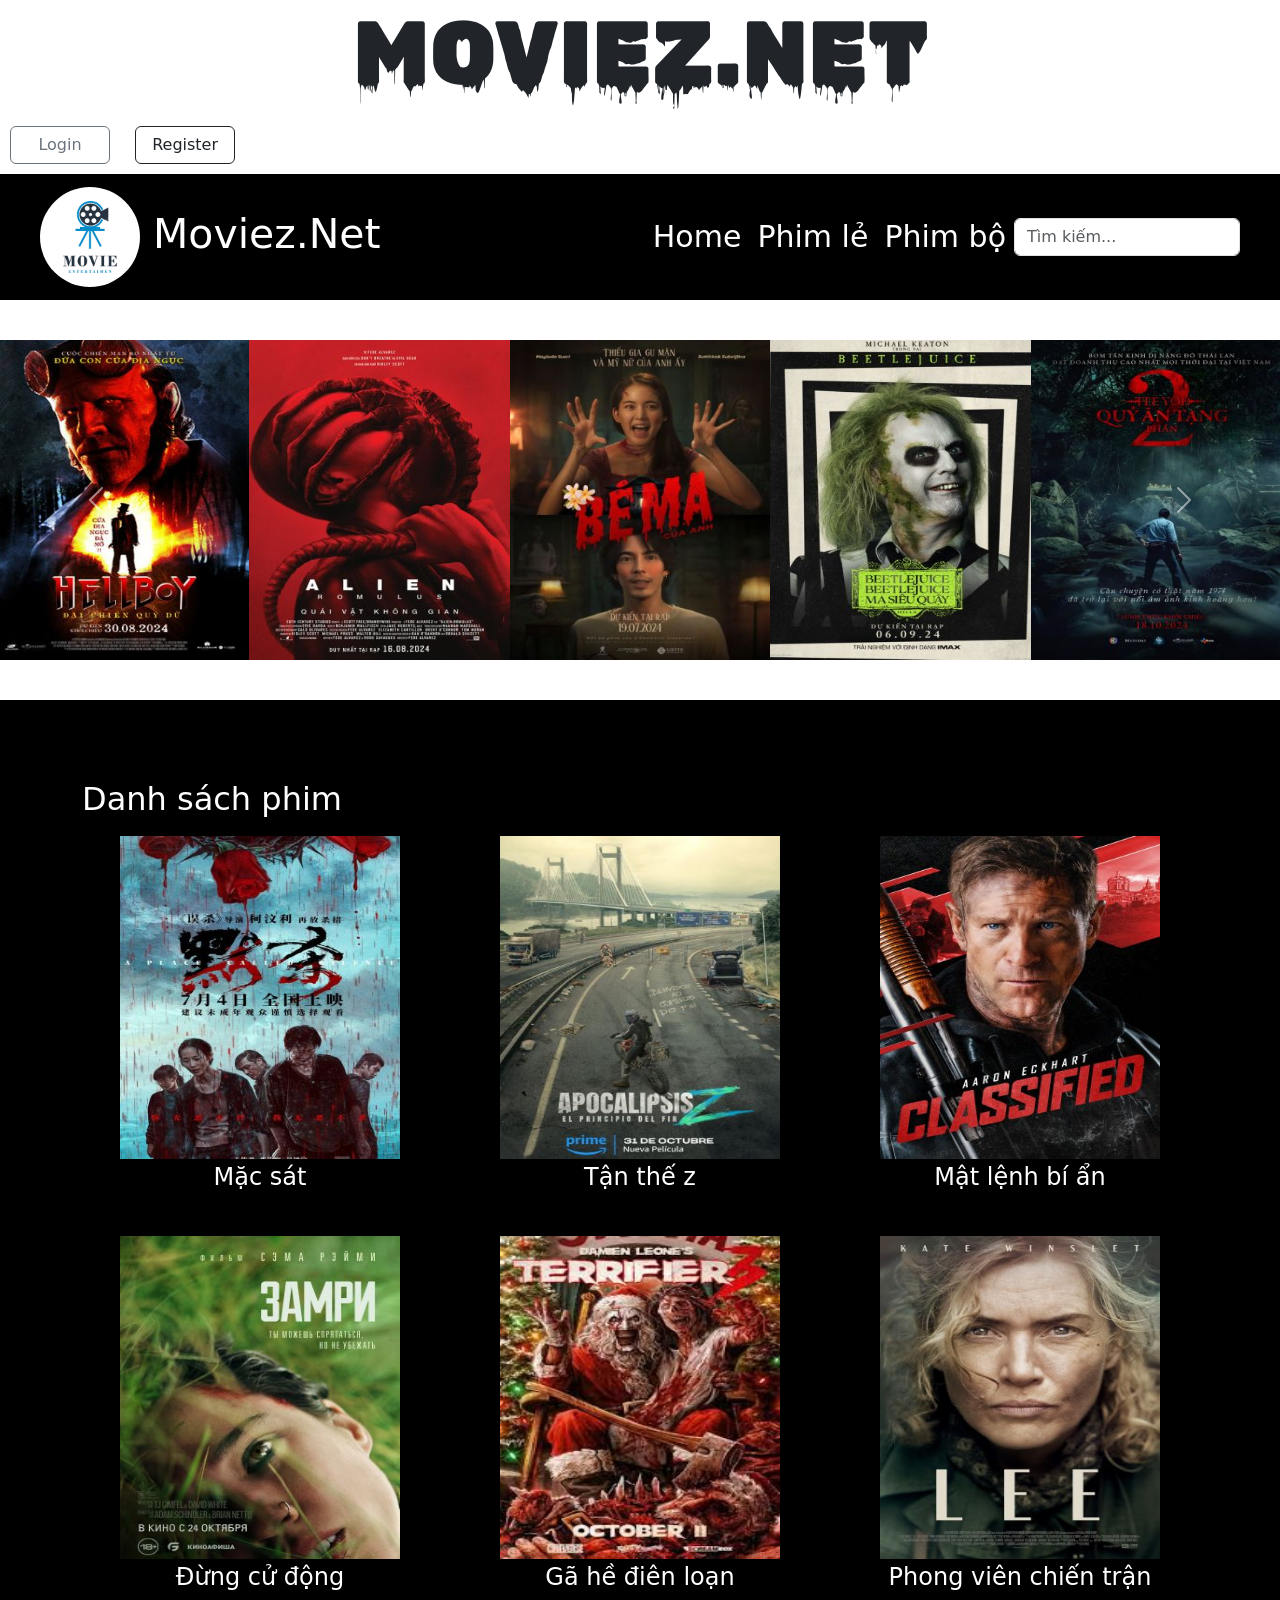
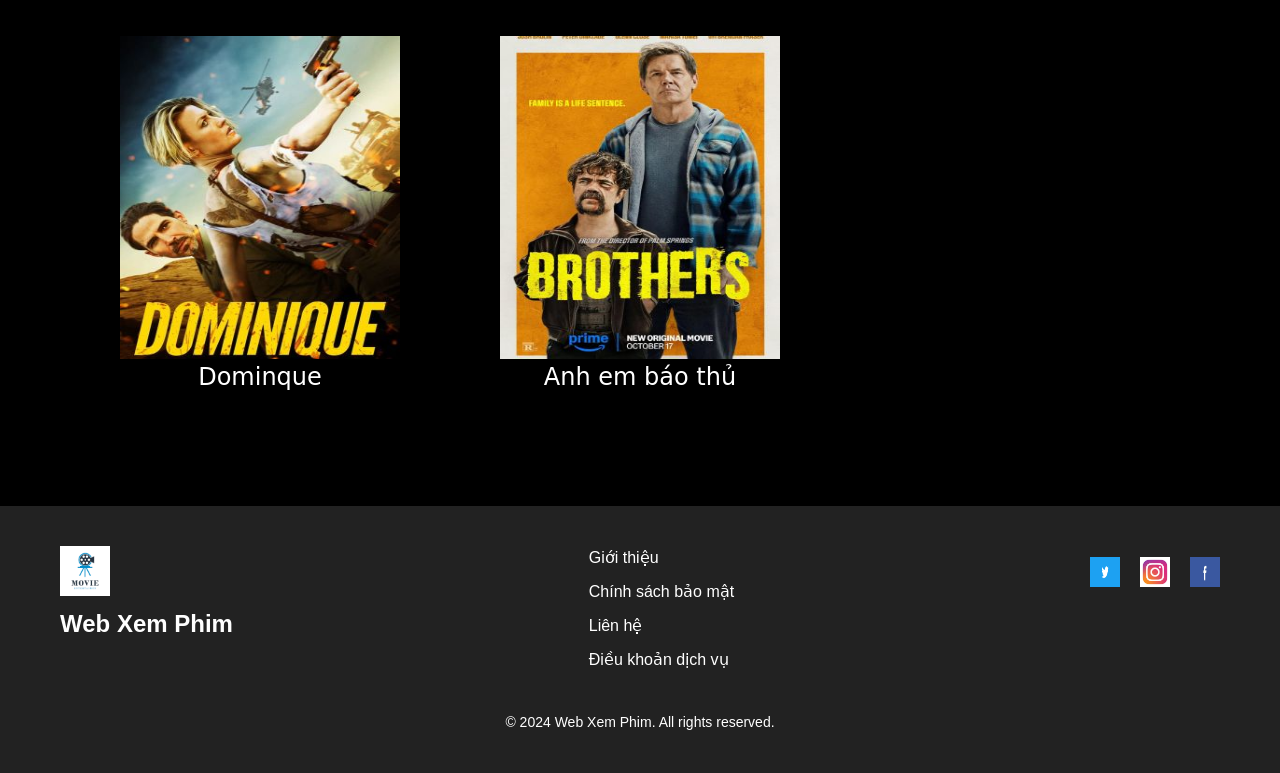
<file: index.html>
<!DOCTYPE html>
<html lang="en">

<head>
    <meta charset="UTF-8">
    <meta name="viewport" content="width=device-width, initial-scale=1.0">
    <title>Document</title>
    <!-- Fontgg  -->
    <link rel="preconnect" href="https://fonts.googleapis.com">
    <link rel="preconnect" href="https://fonts.gstatic.com" crossorigin>

    <link rel="stylesheet" href="https://cdnjs.cloudflare.com/ajax/libs/font-awesome/6.6.0/css/all.min.css" integrity="sha512-Kc323vGBEqzTmouAECnVceyQqyqdsSiqLQISBL29aUW4U/M7pSPA/gEUZQqv1cwx4OnYxTxve5UMg5GT6L4JJg==" crossorigin="anonymous" referrerpolicy="no-referrer" />

    <link
        href="https://fonts.googleapis.com/css2?family=Rubik+Wet+Paint&family=Ubuntu:ital,wght@0,300;0,400;0,500;0,700;1,300;1,400;1,500;1,700&display=swap"
        rel="stylesheet">

    <!-- bootsrap  -->
    <link href="https://cdn.jsdelivr.net/npm/bootstrap@5.3.3/dist/css/bootstrap.min.css" rel="stylesheet"
        integrity="sha384-QWTKZyjpPEjISv5WaRU9OFeRpok6YctnYmDr5pNlyT2bRjXh0JMhjY6hW+ALEwIH" crossorigin="anonymous">

    <link rel="stylesheet" href="CSS/style.css" />
</head>

<body>

    <h1>MOVIEZ.NET</h1>
    <a type="button" class="btn btn-outline-secondary btnzz" href="./login.html">Login</a>
    <a type="button" class="btn btn-outline-dark btnzz" href="./Register.html">Register</a>




    <header>
        <!-- navbar  -->
        <nav class="navbar navbar-header navbar-expand-lg bg-body-tertiary">
            <a class="navbar-brand" href="#">
                <img src="images/pngtree-movie-logo-design-png-image_5306963.jpg" alt="movie" class="title-img">
                Moviez.Net

            </a>
            <button class="navbar-toggler" type="button" data-bs-toggle="collapse" data-bs-target="#navbarNav"
                aria-controls="navbarNav" aria-expanded="false" aria-label="Toggle navigation">
                <i class="fa-solid fa-bars"></i>
            </button>
            <div class="collapse navbar-collapse navbar-left" id="navbarNav">
                <ul class="navbar-nav">
                    <li class="nav-item">
                        <a class="nav-link" href="#">Home</a>
                    </li>
                    <li class="nav-item">
                        <a class="nav-link" href="#">Phim lẻ</a>
                    </li>
                    <li class="nav-item">
                        <a class="nav-link" href="#">Phim bộ</a>
                    </li>
                </ul>
             
                <form>
                    <input type="text" class="form-control" placeholder="Tìm kiếm...">
                </form>
            </div>
        </nav>



    </header>
    <!-- Carousel  -->
    <div id="carouselExample" class="carousel slide">
        <div class="carousel-inner">
            <div class="carousel-item active">
                <div class="row">
                    <div class="col">
                        <img src="images/image (1).jpg" alt="movies" class="title-img">
                    </div>
                    <div class="col">
                        <img src="images/image (2).jpg" alt="movies" class="title-img">
                    </div>
                    <div class="col">
                        <img src="images/image (3).jpg" alt="movies" class="title-img">
                    </div>
                    <div class="col">
                        <img src="images/image (4).jpg" alt="movies" class="title-img">
                    </div>
                    <div class="col">
                        <img src="images/image (5).jpg" alt="movies" class="title-img">
                    </div>
                </div>
            </div>
            <div class="carousel-item active">
                <div class="row">
                    <div class="col">
                        <img src="images/image (13).jpg" alt="movies" class="title-img">
                    </div>
                    <div class="col">
                        <img src="images/image (14).jpg" alt="movies" class="title-img">
                    </div>
                    <div class="col">
                        <img src="images/image (15).jpg" alt="movies" class="title-img">
                    </div>
                    <div class="col">
                        <img src="images/image (16).jpg" alt="movies" class="title-img">
                    </div>
                    <div class="col">
                        <img src="images/image (17).jpg" alt="movies" class="title-img">
                    </div>
                </div>
            </div>
            <div class="carousel-item active">
                <div class="row">
                    <div class="col">
                        <img src="images/image (11).jpg" alt="movies" class="title-img">
                    </div>
                    <div class="col">
                        <img src="images/image (7).jpg" alt="movies" class="title-img">
                    </div>
                    <div class="col">
                        <img src="images/image (8).jpg" alt="movies" class="title-img">
                    </div>
                    <div class="col">
                        <img src="images/image (9).jpg" alt="movies" class="title-img">
                    </div>
                    <div class="col">
                        <img src="images/image (10).jpg" alt="movies" class="title-img">
                    </div>
                </div>
            </div>
        </div>
        <button class="carousel-control-prev" type="button" data-bs-target="#carouselExample" data-bs-slide="prev">
            <span class="carousel-control-prev-icon" aria-hidden="true"></span>
            <span class="visually-hidden">Previous</span>
        </button>
        <button class="carousel-control-next" type="button" data-bs-target="#carouselExample" data-bs-slide="next">
            <span class="carousel-control-next-icon" aria-hidden="true"></span>
            <span class="visually-hidden">Next</span>
        </button>
    </div>
    <div class="container-film">
        <div class="container">
            <h2>Danh sách phim</h2>
            <div class="movie-list row">
                <div class="movie-item col-4">
                    <img src="images/image (18).jpg" alt="Mặc sát">
                    <div class="content">
                        <p>Mặc sát</p>
                    </div>

                </div>
                <div class="movie-item col-4">
                    <img src="images/image (19).jpg" alt="Phim 2">
                    <div class="content">
                        <p>Tận thế z</p>
                    </div>
                </div>

                <div class="movie-item col-4">
                    <img src="images/image (20).jpg" alt="Phim 3">
                    <div class="content">
                        <p>Mật lệnh bí ẩn</p>
                    </div>
                </div>

                <div class="movie-item col-4">
                    <img src="images/image (21).jpg" alt="Mặc sát">
                    <div class="content">
                        <p>Đừng cử động</p>
                    </div>

                </div>
                <div class="movie-item col-4">
                    <img src="images/image (22).jpg" alt="Phim 2">
                    <div class="content">
                        <p>Gã hề điên loạn</p>
                    </div>
                </div>

                <div class="movie-item col-4" o>
                    <img src="images/image (23).jpg" alt="Phim 3">
                    <div class="content">
                        <p>Phong viên chiến trận</p>
                    </div>
                </div>
                <div class="movie-item col-4" o>
                    <img src="images/image (24).jpg" alt="Phim 3">
                    <div class="content">
                        <p>Dominque</p>
                    </div>
                </div>
                <div class="movie-item col-4" o>
                    <img src="images/image (25).jpg" alt="Phim 3">
                    <div class="content">
                        <p>Anh em báo thủ</p>
                    </div>
                </div>

            </div>
        </div>
    </div>
    <!-- footer  -->
    <footer class="footer">
        <div class="footer-container">
            <!-- Logo hoặc tên trang web -->
            <div class="footer-logo">
                <img src="images/pngtree-movie-logo-design-png-image_5306963.jpg" alt="Website Logo" />
                <p>Web Xem Phim</p>
            </div>

            <!-- Liên kết hữu ích -->
            <div class="footer-links">
                <ul>
                    <li><a href="/about">Giới thiệu</a></li>
                    <li><a href="/privacy">Chính sách bảo mật</a></li>
                    <li><a href="/contact">Liên hệ</a></li>
                    <li><a href="/terms">Điều khoản dịch vụ</a></li>
                </ul>
            </div>

            <!-- Mạng xã hội -->
            <div class="footer-socials">
                <a href="https://facebook.com" target="_blank" class="social-icon">
                    <img src="images/tải xuống (1).png" alt="Facebook" />
                </a>
                <a href="https://twitter.com" target="_blank" class="social-icon">
                    <img src="images/tải xuống.jpg" alt="Twitter" />
                </a>
                <a href="https://instagram.com" target="_blank" class="social-icon">
                    <img src="images/tải xuống.png" alt="Instagram" />
                </a>
            </div>
        </div>

        <div class="footer-bottom">
            <p>&copy; 2024 Web Xem Phim. All rights reserved.</p>
        </div>
    </footer>





    <!-- jv script  -->
    <script src="https://cdn.jsdelivr.net/npm/bootstrap@5.3.3/dist/js/bootstrap.bundle.min.js"
        integrity="sha384-YvpcrYf0tY3lHB60NNkmXc5s9fDVZLESaAA55NDzOxhy9GkcIdslK1eN7N6jIeHz"
        crossorigin="anonymous"></script>
</body>

</html>
</file>
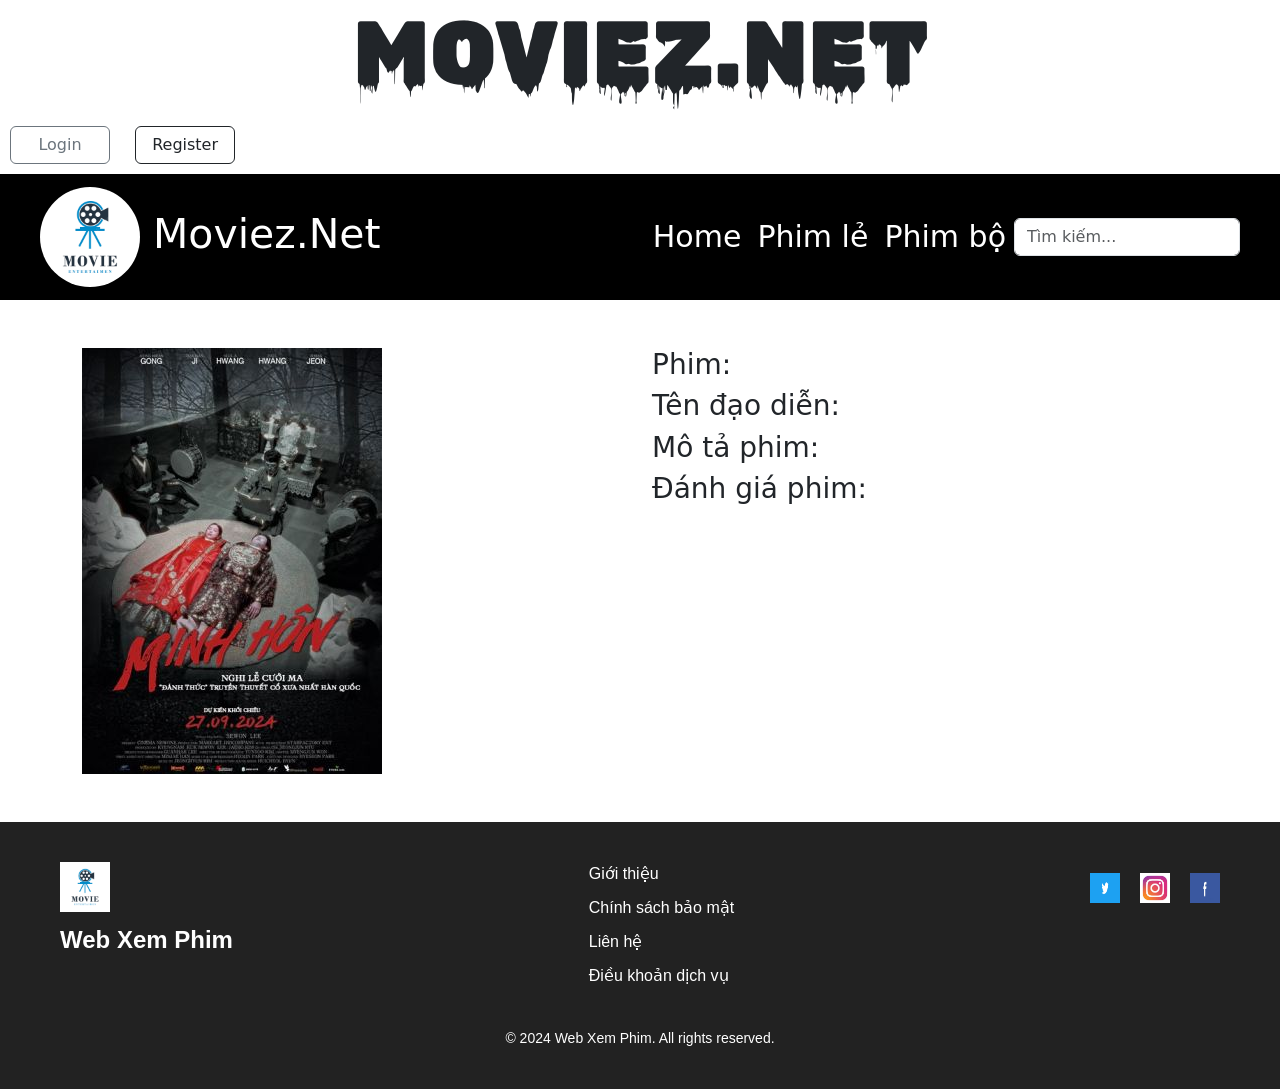
<file: detail.html>
<!DOCTYPE html>
<html lang="en">

<head>
    <meta charset="UTF-8">
    <meta name="viewport" content="width=device-width, initial-scale=1.0">
    <title>Document</title>
    <!-- Fontgg  -->
    <link rel="preconnect" href="https://fonts.googleapis.com">
    <link rel="preconnect" href="https://fonts.gstatic.com" crossorigin>

    <link rel="stylesheet" href="https://cdnjs.cloudflare.com/ajax/libs/font-awesome/6.6.0/css/all.min.css" integrity="sha512-Kc323vGBEqzTmouAECnVceyQqyqdsSiqLQISBL29aUW4U/M7pSPA/gEUZQqv1cwx4OnYxTxve5UMg5GT6L4JJg==" crossorigin="anonymous" referrerpolicy="no-referrer" />

    <link
        href="https://fonts.googleapis.com/css2?family=Rubik+Wet+Paint&family=Ubuntu:ital,wght@0,300;0,400;0,500;0,700;1,300;1,400;1,500;1,700&display=swap"
        rel="stylesheet">

    <!-- bootsrap  -->
    <link href="https://cdn.jsdelivr.net/npm/bootstrap@5.3.3/dist/css/bootstrap.min.css" rel="stylesheet"
        integrity="sha384-QWTKZyjpPEjISv5WaRU9OFeRpok6YctnYmDr5pNlyT2bRjXh0JMhjY6hW+ALEwIH" crossorigin="anonymous">

    <link rel="stylesheet" href="CSS/style.css" />
</head>

<body>
    <h1>MOVIEZ.NET</h1>
    <a type="button" class="btn btn-outline-secondary btnzz" href="./login.html">Login</a>
    <a type="button" class="btn btn-outline-dark btnzz" href="./Register.html">Register</a>




    <header>
        <!-- navbar  -->
        <nav class="navbar navbar-header navbar-expand-lg bg-body-tertiary">
            <a class="navbar-brand" href="#">
                <img src="images/pngtree-movie-logo-design-png-image_5306963.jpg" alt="movie" class="title-img">
                Moviez.Net

            </a>
            <button class="navbar-toggler" type="button" data-bs-toggle="collapse" data-bs-target="#navbarNav"
                aria-controls="navbarNav" aria-expanded="false" aria-label="Toggle navigation">
                <i class="fa-solid fa-bars"></i>
            </button>
            <div class="collapse navbar-collapse navbar-left" id="navbarNav">
                <ul class="navbar-nav">
                    <li class="nav-item">
                        <a class="nav-link" href="#">Home</a>
                    </li>
                    <li class="nav-item">
                        <a class="nav-link" href="#">Phim lẻ</a>
                    </li>
                    <li class="nav-item">
                        <a class="nav-link" href="#">Phim bộ</a>
                    </li>
                </ul>
             
                <form>
                    <input type="text" class="form-control" placeholder="Tìm kiếm...">
                </form>
            </div>
        </nav>



    </header>
    <div class="container my-5">
        <div class="row">
            <div class="col-6">
                <img id="detail_img"src="images/image (14).jpg" alt="movies" class="title-img">
            </div>
            <div class="col-6">
                <h3 id="detailtitle">Phim:</h3>
                <h3 id="detaildirector">Tên đạo diễn:</h3>
                <h3 id="detaildescription">Mô tả phim:</h3>
                <h3 id="detailrating">Đánh giá phim:</h3>
            </div>
        </div>
        
    </div>
    
    <!-- footer  -->
    <footer class="footer">
        <div class="footer-container">
            <!-- Logo hoặc tên trang web -->
            <div class="footer-logo">
                <img src="images/pngtree-movie-logo-design-png-image_5306963.jpg" alt="Website Logo" />
                <p>Web Xem Phim</p>
            </div>

            <!-- Liên kết hữu ích -->
            <div class="footer-links">
                <ul>
                    <li><a href="/about">Giới thiệu</a></li>
                    <li><a href="/privacy">Chính sách bảo mật</a></li>
                    <li><a href="/contact">Liên hệ</a></li>
                    <li><a href="/terms">Điều khoản dịch vụ</a></li>
                </ul>
            </div>

            <!-- Mạng xã hội -->
            <div class="footer-socials">
                <a href="https://facebook.com" target="_blank" class="social-icon">
                    <img src="images/tải xuống (1).png" alt="Facebook" />
                </a>
                <a href="https://twitter.com" target="_blank" class="social-icon">
                    <img src="images/tải xuống.jpg" alt="Twitter" />
                </a>
                <a href="https://instagram.com" target="_blank" class="social-icon">
                    <img src="images/tải xuống.png" alt="Instagram" />
                </a>
            </div>
        </div>

        <div class="footer-bottom">
            <p>&copy; 2024 Web Xem Phim. All rights reserved.</p>
        </div>
    </footer>
    <script src="./js/detail.js"></script>
</body>
</file>
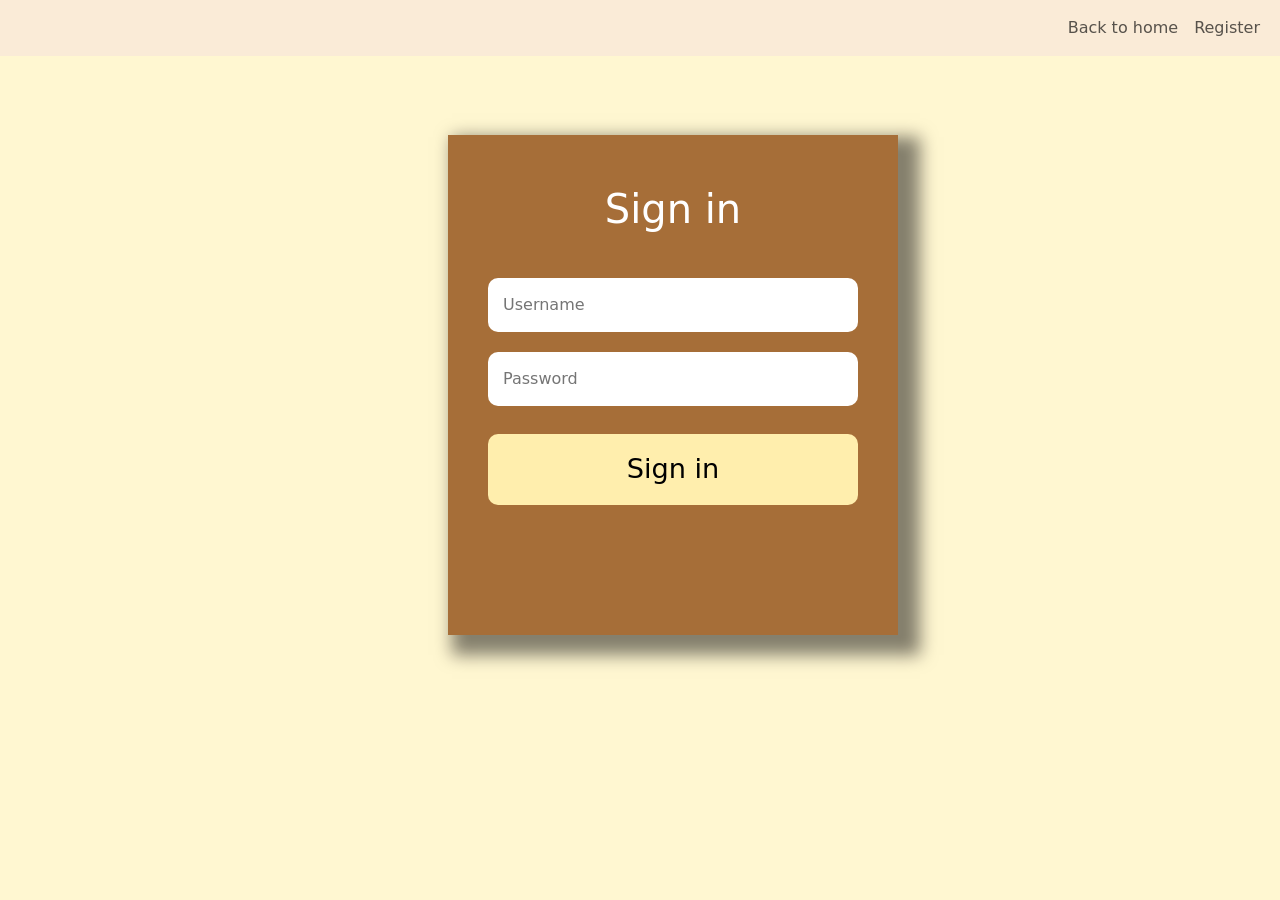
<file: login.html>
<!DOCTYPE html>
<html lang="en">
  <head>
    <meta charset="UTF-8" />
    <meta name="viewport" content="width=device-width, initial-scale=1.0" />
    <title>Document</title>
    <!-- font awesome -->
    <link
    rel="stylesheet"
    href="https://cdnjs.cloudflare.com/ajax/libs/font-awesome/6.6.0/css/all.min.css"
    integrity="sha512-Kc323vGBEqzTmouAECnVceyQqyqdsSiqLQISBL29aUW4U/M7pSPA/gEUZQqv1cwx4OnYxTxve5UMg5GT6L4JJg=="
    crossorigin="anonymous"
    referrerpolicy="no-referrer"
  />
    <!-- bootstrap  -->
    <link
      href="https://cdn.jsdelivr.net/npm/bootstrap@5.3.3/dist/css/bootstrap.min.css"
      rel="stylesheet"
      integrity="sha384-QWTKZyjpPEjISv5WaRU9OFeRpok6YctnYmDr5pNlyT2bRjXh0JMhjY6hW+ALEwIH"
      crossorigin="anonymous"
    />
    <!-- main css  -->
    <link rel="stylesheet" href="/CSS/login.css" />
  </head>
  <body>
   <!-- header  -->
        <header class="colored-section">
            <div class="container-fluid">
              <!-- navigationbar  -->
           <nav class="navbar navbar-header navbar-expand-lg bg-body-tertiary">
            
               <button class="navbar-toggler" type="button" data-bs-toggle="collapse" data-bs-target="#navbarNav" aria-controls="navbarNav" aria-expanded="false" aria-label="Toggle navigation">
                 <i class="fa fa-bars"></i>
               </button>
               <div class="collapse navbar-collapse" id="navbarNav"></div>
                 <ul class="navbar-nav">
                   <li class="nav-item">
                     <a class="nav-link" href="/index.html">Back to home</a>
                   </li>
                  <li class="nav-item">
                     <a class="nav-link" href="/Register.html">Register</a>
                   </li>
                 </ul>
               </div>  
           </nav>
        </header>
        <form action="">
            <div class="container">
                    <form action="">
                <h1>Sign in</h1>
                <input type="text"id="login_user" placeholder="Username">
                <input type="password"id="login_password" placeholder="Password">
                <h3 id="Login_Message"></h3>
                <input class="btn-signin" type="submit" onclick="login(event)" value="Sign in">
                    </form>
                   
                </div>
                
        
        
            </form>
        


      
    
    
    <script
      src="https://cdn.jsdelivr.net/npm/bootstrap@5.3.3/dist/js/bootstrap.bundle.min.js"
      integrity="sha384-YvpcrYf0tY3lHB60NNkmXc5s9fDVZLESaAA55NDzOxhy9GkcIdslK1eN7N6jIeHz"
      crossorigin="anonymous"
    ></script>
    <script src="./js/login.js"></script>
  </body>
</html>
</file>
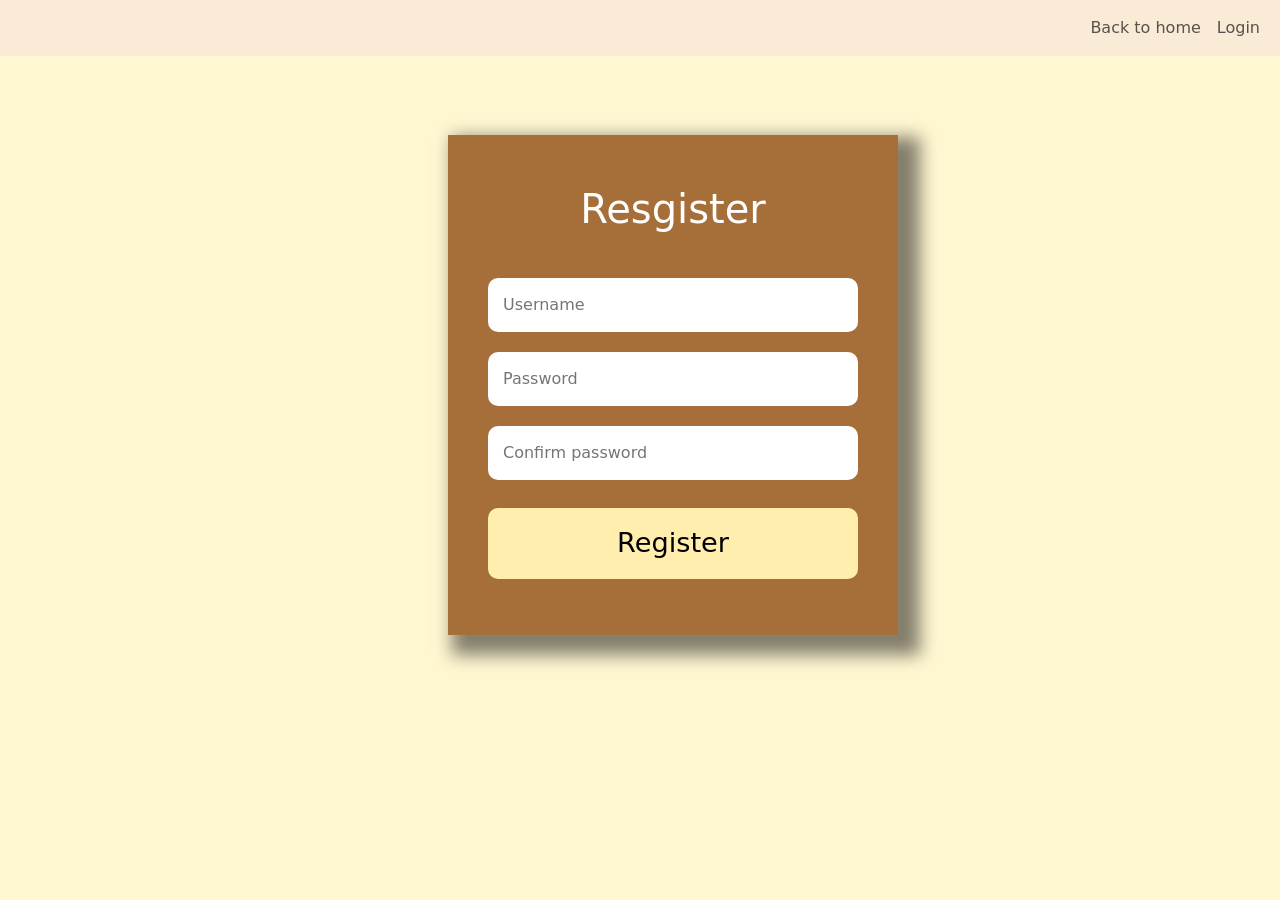
<file: Register.html>
<!DOCTYPE html>
<html lang="en">
  <head>
    <meta charset="UTF-8" />
    <meta name="viewport" content="width=device-width, initial-scale=1.0" />
    <title>Document</title>
    <!-- font awesome -->
    <link
    rel="stylesheet"
    href="https://cdnjs.cloudflare.com/ajax/libs/font-awesome/6.6.0/css/all.min.css"
    integrity="sha512-Kc323vGBEqzTmouAECnVceyQqyqdsSiqLQISBL29aUW4U/M7pSPA/gEUZQqv1cwx4OnYxTxve5UMg5GT6L4JJg=="
    crossorigin="anonymous"
    referrerpolicy="no-referrer"
  />
    <!-- bootstrap  -->
    <link
      href="https://cdn.jsdelivr.net/npm/bootstrap@5.3.3/dist/css/bootstrap.min.css"
      rel="stylesheet"
      integrity="sha384-QWTKZyjpPEjISv5WaRU9OFeRpok6YctnYmDr5pNlyT2bRjXh0JMhjY6hW+ALEwIH"
      crossorigin="anonymous"
    />
    <!-- main css  -->
    <link rel="stylesheet" href="/CSS/login.css" />
  </head>
  <body>
   <!-- header  -->
        <header class="colored-section">
            <div class="container-fluid">
              <!-- navigationbar  -->
           <nav class="navbar navbar-header navbar-expand-lg bg-body-tertiary">
            
               <button class="navbar-toggler" type="button" data-bs-toggle="collapse" data-bs-target="#navbarNav" aria-controls="navbarNav" aria-expanded="false" aria-label="Toggle navigation">
                 <i class="fa fa-bars"></i>
               </button>
               <div class="collapse navbar-collapse" id="navbarNav"></div>
                 <ul class="navbar-nav">
                   <li class="nav-item">
                     <a class="nav-link" href="/index.html">Back to home</a>
                   </li>
                  <li class="nav-item">
                     <a class="nav-link" href="/login.html">Login</a>
                   </li>
                 </ul>
               </div>  
           </nav>
        </header>
        <form action="">
            <div class="container">
                    <form action="">
                <h1>Resgister</h1>
                <input type="text" id="username" placeholder="Username">
                <input type="password"id="password" placeholder="Password">
                <input type="password" id= "confirm_password"placeholder="Confirm password">
                <h3 id="regMessage"></h3>
                <input class="btn-signin"id="sign_in" onclick="register(event)" type="submit" value="Register">
                    </form>
                   
                </div>
                
        
        
            </form>
        


      
    
    
    <script
      src="https://cdn.jsdelivr.net/npm/bootstrap@5.3.3/dist/js/bootstrap.bundle.min.js"
      integrity="sha384-YvpcrYf0tY3lHB60NNkmXc5s9fDVZLESaAA55NDzOxhy9GkcIdslK1eN7N6jIeHz"
      crossorigin="anonymous"
    ></script>

    <script src="./js/register.js"></script>
  </body>
</html>
</file>
<file: CSS/style.css>
* {
  margin: 0;
  padding: 0;
  box-sizing: border-box;
}

/* NAVIGATIONBAR */
header {
  background-color: black !important;
  padding: 0 40px;
}

.bg-body-tertiary {
  background-color: black !important;

}

.navbar-toggler>i {
  color: #fff;
}

.nav-link {
  color: white;
  font-size: 30px;

}

.nav-link:hover {
  color: blue;

}

.navbar-brand {
  color: white;
  font-size: 3.2vw;

}

.navbar-brand:hover {
  color: blue;
}

h1 {
  text-align: center;
  font-weight: 700px;
  font-size: 7vw;
  font-family: "Rubik Wet Paint", system-ui;
}

body {
  background-image: url=""
}

.navbar-brand>img {
  width: 100px;
  border-radius: 50%;
}

.col>img {
  width: 100%;
  height: 100%;
}

.col {
  height: 400px;
  padding: 40px 0;
}

.navbar-left {
  justify-content: flex-end;
}

a {
  font-size: 2rem;
  color: black;
  left: 50%;
  text-align: right;
}

.movie-list>.movie-item {
  /* background-color:beige ; */
  /* margin: 20px; */
  height: 400px;
  padding: 10px 50px;
  border-radius: 10px;
}

.movie-item>img {
  object-fit: fill;
  width: 100%;
  height: 85%;
}

.content {
  text-align: center;
  font-size: 1.5rem;
  font-weight: 150px;
  color: white;
}

.container-film {
  background-color: black;
  padding: 80px 0px;
}


h2 {
  color: white;
}

/* Footer styles */
.footer {
  background-color: #222;
  color: #fff;
  padding: 40px 0;
  font-family: Arial, sans-serif;
}

.footer-container {
  display: flex;
  justify-content: space-between;
  max-width: 1200px;
  margin: 0 auto;
  padding: 0 20px;
}

.footer-logo {
  text-align: left;
}

.footer-logo img {
  width: 50px;
  height: auto;
}

.footer-logo p {
  margin-top: 10px;
  font-size: 24px;
  font-weight: bold;
}

.footer-links ul {
  list-style: none;
  padding: 0;
  margin: 0;
}

.footer-links li {
  margin-bottom: 10px;
}

.footer-links a {
  color: #fff;
  text-decoration: none;
  font-size: 16px;
  transition: color 0.3s ease;
}

.footer-links a:hover {
  color: #ff6f61;
}

.footer-socials {
  display: flex;
  gap: 20px;
}

.footer-socials .social-icon img {
  width: 30px;
  height: 30px;
  transition: opacity 0.3s ease;
}

.footer-socials .social-icon img:hover {
  opacity: 0.7;
}

.footer-bottom {
  text-align: center;
  margin-top: 30px;
  font-size: 14px;
}

.footer-bottom p {
  margin: 0;
}

.btnzz {
  margin: 10px;
  width: 100px
}
</file>
<file: CSS/login.css>
/* Global  */
*{
    margin: 0;
    padding: 0;
    box-sizing: border-box;
}
.title-header {
    background-color: antiquewhite;
    text-align: center;
}
.big-heading{
    font-family: "Sedgewick Ave", cursive;
    font-size: 3.5rem;
    font-weight: 400;
    text-align: center;
}
.nav-item:hover{
    opacity: 3;
    color: #fff;
}
.bg-body-tertiary{
    background-color: antiquewhite !important;
}
.container-fluid{
    background-color: antiquewhite;
}
*{
    padding:0;
    margin:0;
    box-sizing: border-box;
}
body{
    background-color:#FFF7D1;
    width:100vw;
    height:100vh;
    position:relative;
    
}
.container{
    color:#fff;
    background-color:#A66E38;
    width:450px;
    height:500px;
    position:absolute;
    left:35%;
    top:15%;
    padding:50px 40px;
    box-shadow: 13px 11px 16px 9px rgba(12, 10, 10, 0.5) ;
    
}
form h1{
    text-align: center;
    font-size: 2.5rem;
    margin-bottom: 35px;
}
form input{
    width:100%;
    margin:10px 0;
    padding:15px;
    border-radius: 10px;
    border:none;
}
.btn-signin{
    background-color:#FFEEAD ;
    font-size:1.7rem;
    color:black;
    transition:all 0.5s;

}
.btn-signin:hover{
    background-color: #FFBF61;
}
form input:focus{
    outline:none;
}
footer{
    text-align: center;
}
.copyright{
    color: #8f8f8f;
    font-family: sans-serif;
    font-weight: lighter;
}
</file>
